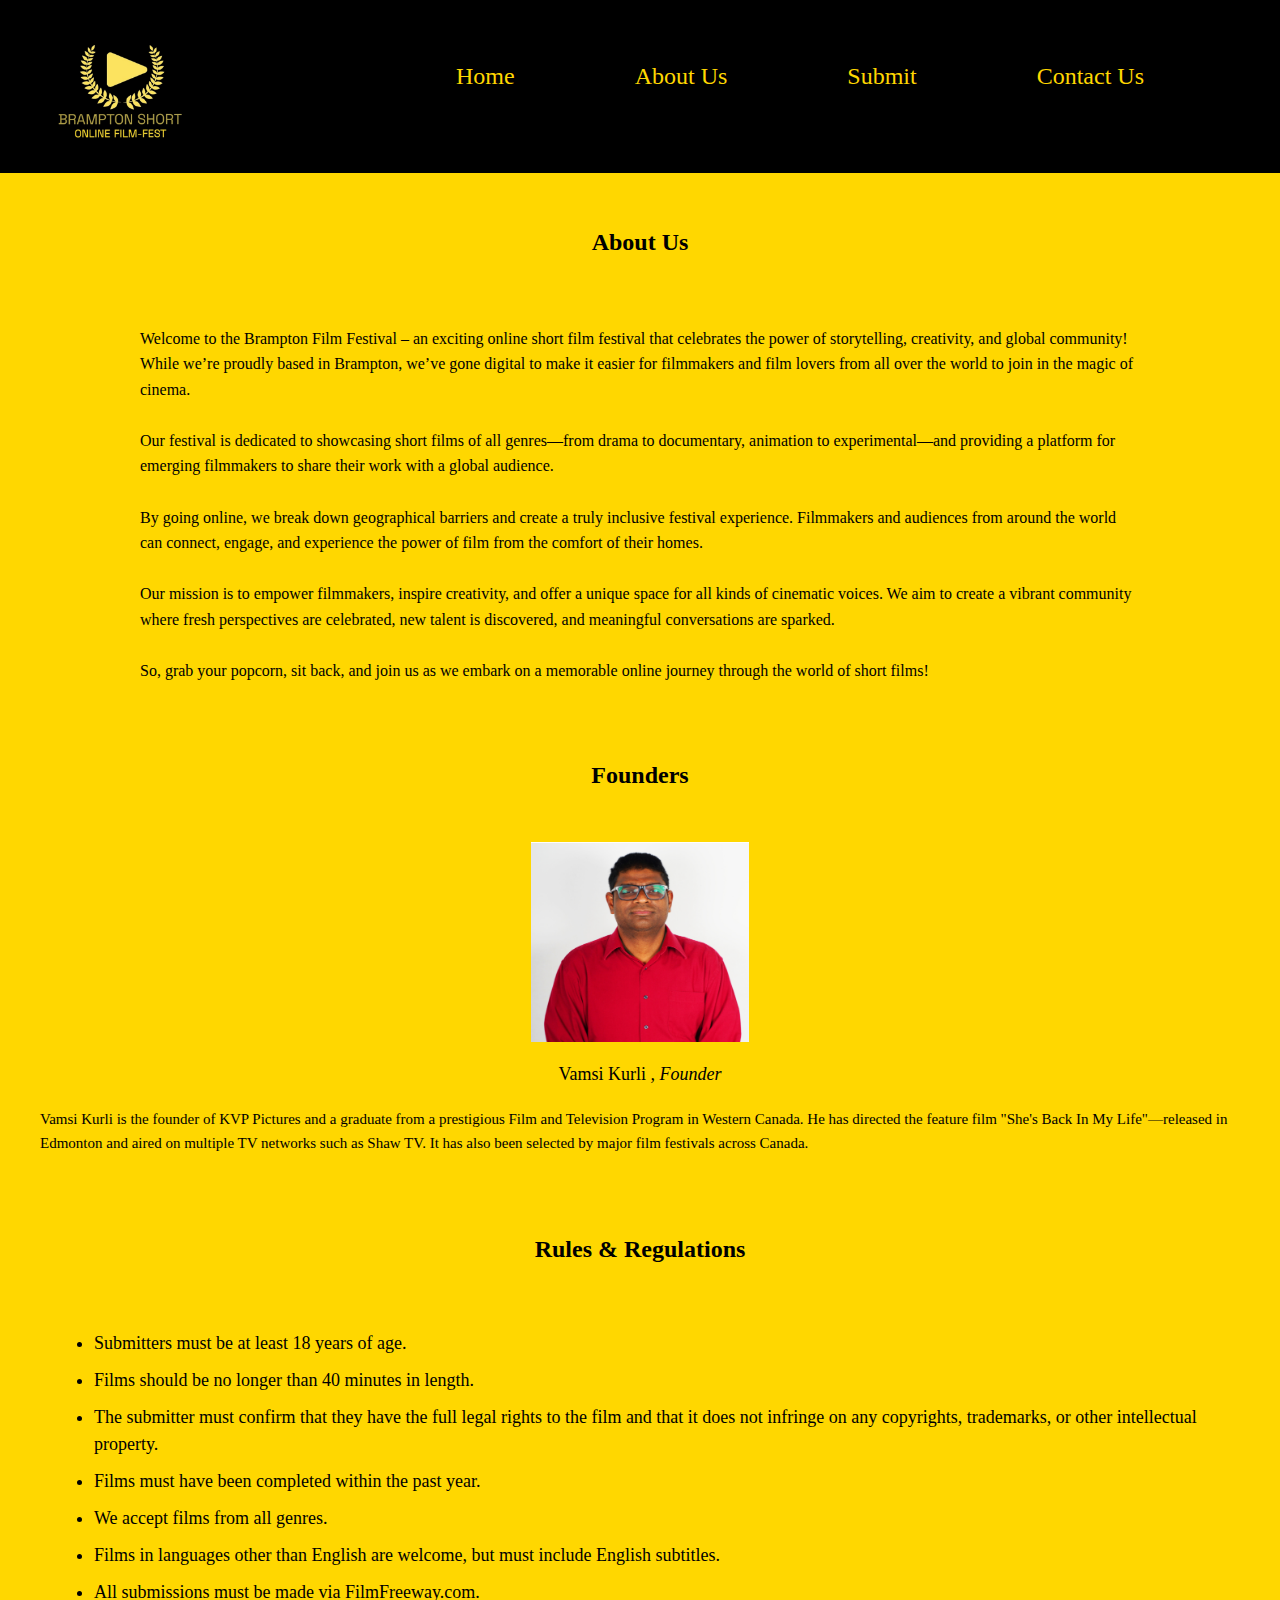
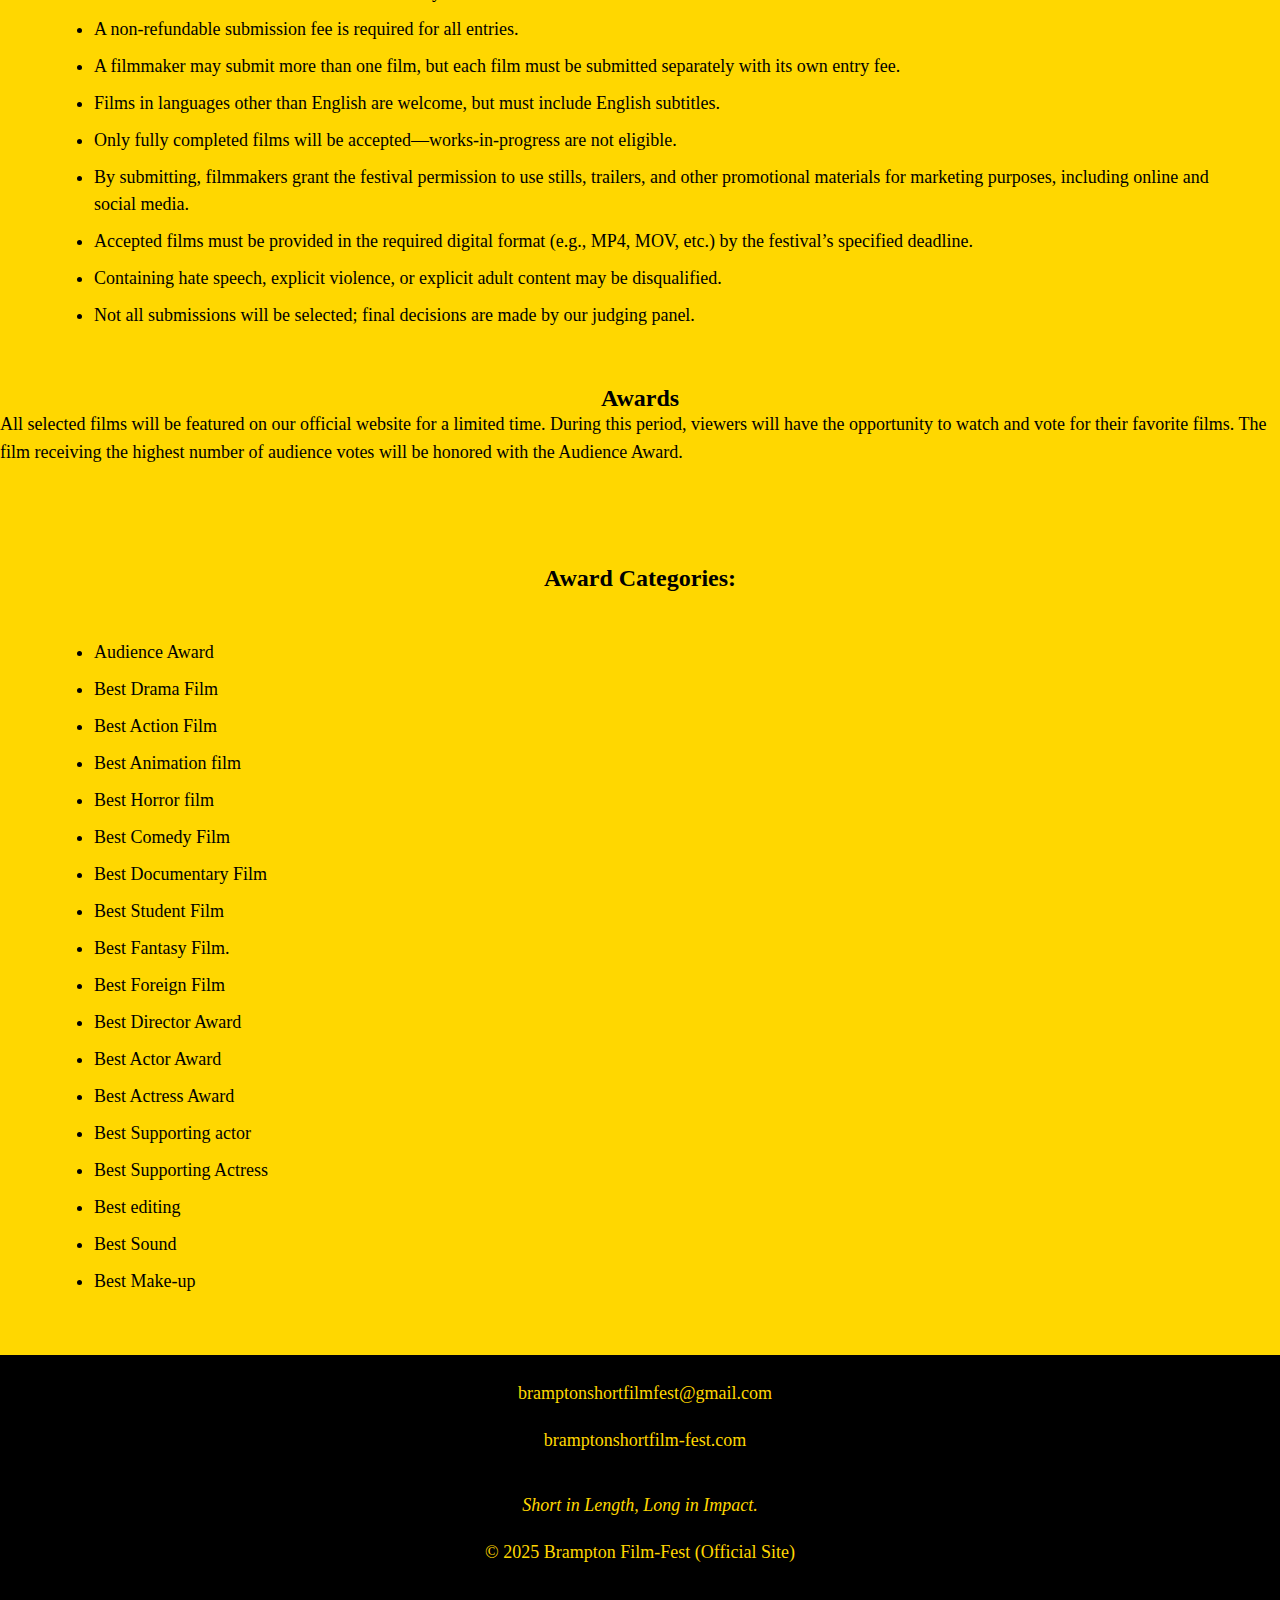
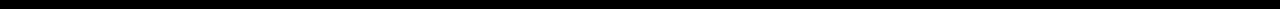
<file: About.html>
<!DOCTYPE html>
<html lang="en">

<head>
  <title>VK Creatives (official site)</title>
  <meta charset="utf-8" />
  <meta name="author" content="Vamsi Kurli" />
  <meta name="description" content="VK Creatives (official website)" />
  <meta name="keywords" content="HTML,CSS,Feature film, film festival" />
  <meta name="viewport" content="width=device-width, initial-scale=1.0" />

  <link rel="stylesheet" href="https://cdnjs.cloudflare.com/ajax/libs/font-awesome/6.7.2/css/all.min.css"
    crossorigin="anonymous" referrerpolicy="no-referrer" />
  <link href="Stylesheet/stylesheet2.css" rel="stylesheet" type="text/css" />
  <link rel="stylesheet" href="https://fonts.googleapis.com/css2?family=Lobster" />

  <style>
    @media only screen and (max-width: 768px) {
      .Header1 {
        flex-direction: column;
        align-items: flex-start;
        padding: 10px;
        gap: 10px;
      }

      .mainslogan {
        position: relative;
        top: -30px;
        font-size: 16px;
      }

      .Header1-top {
        display: flex;
        align-items: center;
        justify-content: space-between;
        width: 100%;
      }

      .hamburger {
        display: block !important;
        background: none;
        border: 2px solid #FFD700;
        border-radius: 5px;
        font-size: 28px;
        color: #FFD700;
        cursor: pointer;
        padding: 5px 10px;
      }

      .mobilenav {
        display: none;
        flex-direction: column;
        gap: 10px;
        width: 100%;
        background-color: #ffd702;
        padding: 10px;
        border-radius: 10px;
        margin-top: 0px;
      }

      .mobilenav.expanded {
        display: flex;
      }

      .programicons a {
        font-size: 18px;
        display: block;
        padding: 10px;
        color: black;
        text-decoration: none;
      }

      .contactext {
        font-size: 24px;
        padding: 10px;
      }

      .aboutparagraph {
        padding: 15px;
        font-size: 16px;
      }

      .founders {
        flex-direction: column;
        align-items: center;
        gap: 30px;
        padding: 20px;
      }

      .vamsinfo img {
        width: 90%;
        max-width: 300px;
        height: auto;
      }

      .founderinfo3 {
        font-size: 14px;
        padding: 10px;
        text-align: center;
      }

      .aboutlogo img {
        width: 150px;
        height: auto;
      }
    }

    .hamburger {
      display: none;
    }

    body {
      margin: 0;
      padding: 0;
      overflow-x: hidden;
    }

    .indexContainer,
    .Header1,
    .Header1-top,
    .mobilenav,
    .aboutcontainer,
    .footer {
      max-width: 100vw;
      box-sizing: border-box;
    }

    img {
      max-width: 100%;
      height: auto;
    }
  </style>

  <script>
    function toggleMenu() {
      var nav = document.getElementById("mnav");
      nav.classList.toggle("expanded");
      console.log("Menu toggled");
    }

    // Ensure the script runs after the page loads
    document.addEventListener("DOMContentLoaded", function () {
      console.log("Page loaded");
      var hamburger = document.querySelector(".hamburger");
      if (hamburger) {
        hamburger.addEventListener("click", function (e) {
          e.preventDefault();
          toggleMenu();
        });
      }
    });
  </script>
</head>

<body>
  <div class="indexContainer">
    <div class="Header1 mobileView">
      <div class="Header1-top">
        <img class="mainlogo" alt="" src="Images/Logo 3.2.png" width="200" height="100" />
        <!--        <p class="mainslogan">Brampton Short Film-Fest</p>-->
        <button class="hamburger">
          <i class="fas fa-bars"></i>
        </button>
      </div>


      <nav id="mnav" class="Header1 Nav mobilenav">
        <div class="programicons"><a href="index.html">Home</a></div>
        <div class="programicons"><a href="About.html">About Us</a></div>
        <div class="programicons"><a href="Submit.html">Submit</a></div>
        <div class="programicons"><a href="Contact.html">Contact Us</a></div>
      </nav>
    </div>

    <div class="aboutcontainer">
      <h4>About Us</h4>
      <div class="aboutparagraph">
        <p>
          Welcome to the Brampton Film Festival – an exciting online short
          film festival that celebrates the power of storytelling, creativity,
          and global community! While we’re proudly based in Brampton, we’ve
          gone digital to make it easier for filmmakers and film lovers from
          all over the world to join in the magic of cinema.<br /><br />
          Our festival is dedicated to showcasing short films of all
          genres—from drama to documentary, animation to experimental—and
          providing a platform for emerging filmmakers to share their work
          with a global audience.<br /><br />
          By going online, we break down geographical barriers and create a
          truly inclusive festival experience. Filmmakers and audiences from
          around the world can connect, engage, and experience the power of
          film from the comfort of their homes.<br /><br />
          Our mission is to empower filmmakers, inspire creativity, and offer
          a unique space for all kinds of cinematic voices. We aim to create a
          vibrant community where fresh perspectives are celebrated, new
          talent is discovered, and meaningful conversations are sparked.<br /><br />
          So, grab your popcorn, sit back, and join us as we embark on a
          memorable online journey through the world of short films!
        </p>
      </div>

      <h4 class="foundersheader">Founders</h4>

      <div class="founders">
        <div class="vamsinfo">
          <div class="founderpic"> <img src="Images/Founders/Vamsi.png" alt="Vamsi Kurli" /> </div>
          <p>Vamsi Kurli <i> , Founder</i></p>
          <p class="founderinfo3">
            Vamsi Kurli is the founder of KVP Pictures and a graduate from a
            prestigious Film and Television Program in Western Canada. He has
            directed the feature film "She's Back In My Life"—released in
            Edmonton and aired on multiple TV networks such as Shaw TV. It has
            also been selected by major film festivals across Canada.
          </p>
        </div>

        <!--        <div class="vamsinfo">-->
        <!--          <img src="Images/Founders/Vamsi.png" alt="Vamsi Kurli" />-->
        <!--          <p>Vamsi Kurli</p>-->
        <!--          <p class="founderinfo3">-->
        <!--            Vamsi Kurli is the founder of KVP Pictures and a graduate from a-->
        <!--            prestigious Film and Television Program in Western Canada. He has-->
        <!--            directed the feature film "She's Back In My Life"—released in-->
        <!--            Edmonton and aired on multiple TV networks such as Shaw TV. It has-->
        <!--            also been selected by major film festivals across Canada.-->
        <!--          </p>-->
        <!--        </div>-->

        <!--        <div class="vamsinfo">-->
        <!--          <img src="Images/Founders/Vamsi.png" alt="Vamsi Kurli" />-->
        <!--          <p>Vamsi Kurli</p>-->
        <!--          <p class="founderinfo3">-->
        <!--            Vamsi Kurli is the founder of KVP Pictures and a graduate from a-->
        <!--            prestigious Film and Television Program in Western Canada. He has-->
        <!--            directed the feature film "She's Back In My Life"—released in-->
        <!--            Edmonton and aired on multiple TV networks such as Shaw TV. It has-->
        <!--            also been selected by major film festivals across Canada.-->
        <!--          </p>-->
        <!--        </div>-->
      </div>

      <div class="rulescontainer">
        <h4 class="rulesheader">Rules & Regulations</h4>
      </div>

      <div class="rules">
        <li>Submitters must be at least 18 years of age.</li>
        <li>Films should be no longer than 40 minutes in length.</li>
        <li>The submitter must confirm that they have the full legal rights to the film and that it does not
          infringe
          on
          any copyrights, trademarks, or other intellectual property.</li>
        <li>Films must have been completed within the past year.</li>
        <li>We accept films from all genres.</li>
        <li>Films in languages other than English are welcome, but must include English subtitles.</li>
        <li>All submissions must be made via FilmFreeway.com.</li>
        <li>A non-refundable submission fee is required for all entries.</li>
        <li>A filmmaker may submit more than one film, but each film must be submitted separately with its own entry
          fee.</li>
        <li>Films in languages other than English are welcome, but must include English subtitles.</li>
        <li>Only fully completed films will be accepted—works-in-progress are not eligible.</li>
        <li>By submitting, filmmakers grant the festival permission to use stills, trailers, and other promotional
          materials for marketing purposes, including online and social media. </li>
        <li>Accepted films must be provided in the required digital format (e.g., MP4, MOV, etc.) by the
          festival’s
          specified deadline.</li>
        <li>Containing hate speech, explicit violence, or explicit adult content may be disqualified.</li>
        <li>Not all submissions will be selected; final decisions are made by our judging panel.</li>
      </div>
    </div>

    <div class="rulescontainer">
      <h4 class="rulesheader">Awards</h4>
      <p id="aboutparagraph">All selected films will be featured on our official website for a limited time. During this period, viewers
        will have the opportunity to watch and vote for their favorite films. The film receiving the highest number of
        audience votes will be honored with the Audience Award.</p>
    </div>

    <h4>Award Categories:</h4>

    <div class="rules">
      <li>Audience Award</li>
      <li>Best Drama Film</li>
      <li>Best Action Film</li>
      <li>Best Animation film</li>
      <li>Best Horror film</li>
      <li>Best Comedy Film</li>
      <li>Best Documentary Film</li>
      <li>Best Student Film</li>
      <li>Best Fantasy Film.</li>
      <li>Best Foreign Film</li>
      <li>Best Director Award</li>
      <li>Best Actor Award </li>
      <li>Best Actress Award </li>
      <li>Best Supporting actor</li>
      <li>Best Supporting Actress</li>
      <li>Best editing </li>
      <li>Best Sound</li>
      <li>Best Make-up</li>
    </div>
  </div>



  <!--      <div class="aboutlogo">-->
  <!--        <img src="Images/Logo 3.2.png" width="100" height="100" />-->
  <!--      </div>-->
  <!--    </div>-->

  <footer class="footer">
    <div class="contactContainer">
      <!--          <img-->
      <!--            class="footericons"-->
      <!--            src="Images/Nav Icons/Email Icon.png"-->
      <!--            alt="email icon"-->
      <!--            width="40"-->
      <!--            height="30"-->
      <!--          />-->
      <p>bramptonshortfilmfest@gmail.com</p>
    </div>
    <div class="contactContainer">
      <!--          <img-->
      <!--            class="footericons"-->
      <!--            src="Images/Nav Icons/telephone_1104586.png"-->
      <!--            alt="telephone icon"-->
      <!--            width="40"-->
      <!--            height="30"-->
      <!--          />-->

    </div>
    <div class="contactContainer">
      <!--          <img-->
      <!--            class="footericons"-->
      <!--            src="Images/Nav Icons/world-wide-web.png"-->
      <!--            alt="web icon"-->
      <!--            width="40"-->
      <!--            height="30"-->
      <!--          />-->
      <p>bramptonshortfilm-fest.com</p>
    </div>
    <i>
      <p>Short in Length, Long in Impact.</p>
    </i>
    <p>&copy; 2025 Brampton Film-Fest (Official Site)</p>
  </footer>
  </div>
</body>

</html>
</file>
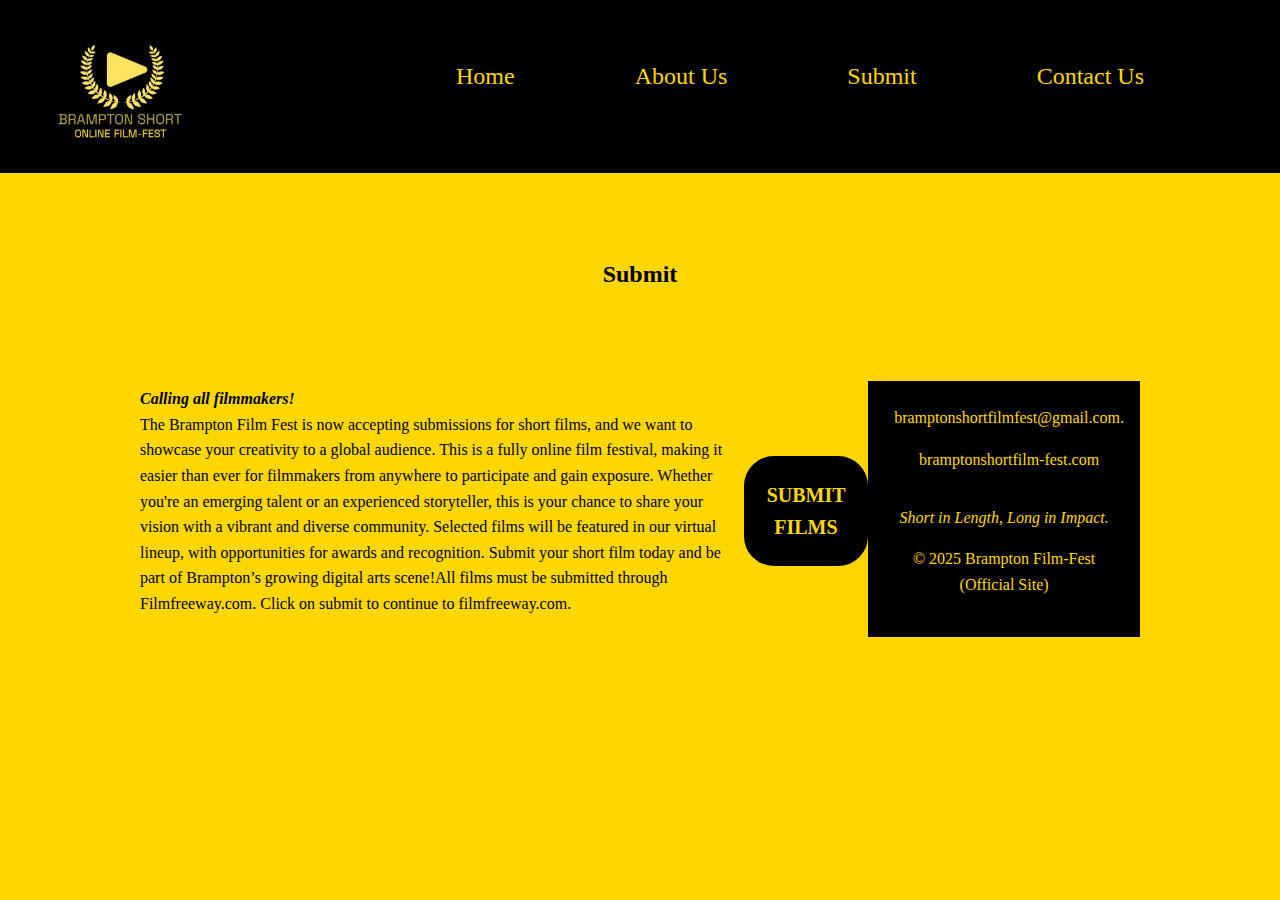
<file: Submit.html>
<!DOCTYPE html>
<html lang="en">

<head>
  <title>Brampton Short Film-Fest (official site)</title>
  <meta charset="utf-8" />
  <meta name="author" content="Vamsi Kurli" />
  <meta name="description" content="VK Creatives (official website)" />
  <meta name="keywords" content="HTML,CSS,Feature film, film festival" />
  <meta name="viewport" content="width=device-width, initial-scale=1.0" />

  <link rel="stylesheet" href="https://cdnjs.cloudflare.com/ajax/libs/font-awesome/6.7.2/css/all.min.css"
    crossorigin="anonymous" referrerpolicy="no-referrer" />
  <link href="Stylesheet/stylesheet2.css" rel="stylesheet" type="text/css" />
  <link rel="stylesheet" href="https://fonts.googleapis.com/css2?family=Lobster" />

  <style>
    @media only screen and (max-width: 768px) {
      .Header1 {
        flex-direction: column;
        align-items: flex-start;
        padding: 10px;
        gap: 10px;
      }

      .submitcontainer {
        display: flex;
        flex-direction: column;
        align-items: center;
        padding: 0 15px;
        box-sizing: border-box;
      }

      .mainslogan {
        position: relative;
        top: -30px;
        font-size: 16px;
      }

      .Header1-top {
        display: flex;
        align-items: center;
        justify-content: space-between;
        width: 100%;
      }

      /*.hamburger {*/
      /*  display: block !important;*/
      /*  background: none;*/
      /*  border: none;*/
      /*  font-size: 28px;*/
      /*  color: black;*/
      /*  cursor: pointer;*/
      /*}*/

      .hamburger {
        display: block !important;
        background: none;
        border: 2px solid #FFD700;
        border-radius: 5px;
        font-size: 28px;
        color: #FFD700;
        cursor: pointer;
        padding: 5px 10px;
      }

      .mobilenav {
        display: none;
        flex-direction: column;
        gap: 10px;
        width: 100%;
        background-color: yellow;
        padding: 10px;
        border-radius: 10px;
        margin-top: 0px;
      }

      .mobilenav.expanded {
        display: flex;
      }

      .programicons a {
        font-size: 18px;
        display: block;
        padding: 10px;
        color: black;
        text-decoration: none;
      }

      .contactext {
        font-size: 24px;
        padding: 10px;
        text-align: center;
      }

      .submitparagraph,
      .submitlogan {
        padding: 15px;
        font-size: 16px;
        text-align: left;
      }

      .submitbutton {
        position: static !important;
        margin: 20px auto !important;
        display: block !important;
        text-align: center !important;
        width: 80%;
        max-width: 300px;
      }


    }
    .hamburger {
      display: none;
    }



    body {
      margin: 0;
      padding: 0;
      overflow-x: hidden;
    }

    .indexContainer,
    .Header1,
    .Header1-top,
    .mobilenav,
    .submitcontainer,
    .footer {
      max-width: 100vw;
      box-sizing: border-box;
    }

    img {
      max-width: 100%;
      height: auto;
    }
  </style>

  <script>
    function toggleMenu() {
      var nav = document.getElementById("mnav");
      nav.classList.toggle("expanded");
    }
  </script>
</head>

<body>
  <div class="indexContainer">
    <div class="Header1 mobileView">
      <div class="Header1-top">
        <img class="mainlogo" alt="" src="Images/Logo 3.2.png" width="200" height="100" />
        <!--        <p class="mainslogan">Brampton Short Film-Fest</p>-->
        <button class="hamburger" onclick="toggleMenu()">
          <i class="fas fa-bars"></i>
        </button>
      </div>


      <nav id="mnav" class="Header1 Nav mobilenav">
        <div class="programicons"><a href="index.html">Home</a></div>
        <div class="programicons"><a href="About.html">About Us</a></div>
        <div class="programicons"><a href="Submit.html">Submit</a></div>
        <div class="programicons"><a href="Contact.html">Contact Us</a></div>
      </nav>
    </div>


    <div class="submitcontainer">
      <h4>Submit</h4>
      <div class="submitparagraph">
        <p>
          <i><b>Calling all filmmakers!</b></i> <br> The Brampton Film Fest is now accepting
          submissions for short films, and we want to showcase your creativity
          to a global audience. This is a fully online film festival, making
          it easier than ever for filmmakers from anywhere to participate and
          gain exposure. Whether you're an emerging talent or an experienced
          storyteller, this is your chance to share your vision with a vibrant
          and diverse community. Selected films will be featured in our
          virtual lineup, with opportunities for awards and recognition.
          Submit your short film today and be part of Brampton’s growing
          digital arts scene!All films must be submitted through Filmfreeway.com. Click on submit
          to continue to filmfreeway.com.
        </p>

         <div class="submitparagraph">
        <p>
          
        </p>


        <a href="https://filmfreeway.com" class="submitbutton">SUBMIT FILMS</a>
      </div>

      <footer class="footer">
        <div class="contactContainer">
          <!--          <img-->
          <!--            class="footericons"-->
          <!--            src="Images/Nav Icons/Email Icon.png"-->
          <!--            alt="email icon"-->
          <!--            width="40"-->
          <!--            height="30"-->
          <!--          />-->
          <p>bramptonshortfilmfest@gmail.com.</p>
        </div>
        <div class="contactContainer">
          <!--          <img-->
          <!--            class="footericons"-->
          <!--            src="Images/Nav Icons/telephone_1104586.png"-->
          <!--            alt="telephone icon"-->
          <!--            width="40"-->
          <!--            height="30"-->
          <!--          />-->
        
        </div>
        <div class="contactContainer">
          <!--          <img-->
          <!--            class="footericons"-->
          <!--            src="Images/Nav Icons/world-wide-web.png"-->
          <!--            alt="web icon"-->
          <!--            width="40"-->
          <!--            height="30"-->
          <!--          />-->
          <p>bramptonshortfilm-fest.com</p>
        </div>
        <i> <p>Short in Length, Long in Impact.</p> </i>
        <p>&copy; 2025 Brampton Film-Fest (Official Site)</p>
      </footer>

    </div>
</body>


</html>
</file>
<file: Stylesheet/stylesheet2.css>
body {
  background-color:#FFD700;
  font-family: "Merriweather", serif;
  font-size: 16px;
  line-height: 1.6;
  color:black;
  margin: 0;
  padding: 0;
  overflow-x: hidden;
  box-sizing: border-box;

}

*, *:before, *:after {
  box-sizing: inherit;
}

.hidden {
  display: none;
}

a:link {
  color:#FFD700 ;
  text-decoration: none;
}

a:visited {
  color:#FFD700 ;
}

a:hover {
  color: #ffffff;
  text-decoration: none;
}

a:active {
  color: blue;
}

.vamsinfo {
  text-align: center;
  width: 100%;
}

.vamsinfo img {
  display: block;
  margin: 0 auto;
  max-width: auto;

  height: 200px;

}
.rules {
  position: relative;
  top: 10px;
  left: 30px;
  margin-bottom: 70px;
}

.rules li {
  margin-bottom: 10px;
  margin-left: 5%;
  margin-right: 5%;
  line-height: 1.5;
}

#submitslogan {
  text-align: center;
  font-size: 30px;
  font-weight: bold;
  position: relative;
  top:-60px;
}

.Mainslogan {
  position: relative;
  margin: 2rem auto;
  color: black;
  font-size: 1.5rem;
  text-align: center;
  align-content: center;
  width: 90%;
  max-width: 800px;
}

.founders {
  display: flex;
  flex-wrap: wrap;
  justify-content: center;
  gap: 2rem;
  text-align: center;
  position: relative;
  margin-top: 3rem;
  width: 100%;
  max-width: 1200px;
  margin-left: auto;
  margin-right: auto;
}

.foundersheader {
  text-align: center;
  margin-top: 40px;
  position: relative;
  top: 0;
}

.rulesheader {
  text-align: center;
  margin-top: 80px;
  position: relative;
  top: 40px;
}

.homeimageinfo {
  text-align: center;
  width: 90%;
  max-width: 1000px;
  position: relative;
  bottom: 0;
  left: 0;
  right: 0;
  margin: 0 auto;
  color:black;
  align-content: center;
}

.homepageslogan {
  color:black;
}

.founderinfo3 {
  text-align: left;
  font-size: 15px;
}

  .submitbutton {
    background-color: black;
    border: 3px solid black;
    color: #FFD700;
    padding: 20px 20px;
    text-align: center;
    cursor: pointer;
    font-size: 20px;
    font-family: "Merriweather", serif;
    font-weight: bold;
    border-radius: 30px;
    text-decoration: none;
    transition: background-color 0.3s, color 0.3s, transform 0.2s;
  }

}

.submitbutton:hover {
  background-color: #FFD700;
  color: black;
  transform: scale(1.05);
}


.button {
  background-color: black;
  border: 3px solid black;
  color: #FFD700;
  padding: 3rem 5rem;
  text-align: center;
  margin: 50px 2px;
  cursor: pointer;
  font-size: 2.5rem;
  font-family: "Merriweather", serif;
  font-weight: bold;
  border-radius: 30px;
  display: inline-block;
  max-width: 100%;
  transition: background-color 0.3s, color 0.3s, transform 0.2s;
}

.button:hover {
  background-color: #FFD700;
  color: black;
  transform: scale(1.05);
}

#homeslogan {
  color:#FFD700;
}

#Button {
  background-color: black;
  border: 3px solid black;
  color: #FFD700;
  padding: 10px 20px;
  text-align: center;
  margin: 4px 2px;
  cursor: pointer;
  font-size: 20px;
  font-family: "Merriweather", serif;
  font-weight: bold;
  border-radius: 30px;
  transition: background-color 0.3s, color 0.3s, transform 0.2s;
}

#Button:hover {
  background-color: #FFD700;
  color: black;
  transform: scale(1.05);
}

.ContactForm {
  color: black;
  position: relative;
  /*border: 3px solid black;*/
  text-align: center;
  padding: 1.5rem;
  margin: 2rem auto;
  width: 95%;
  max-width: 800px;
  border-radius: 10px;
}
.submitparagraph2 {
  text-align: center;
  max-width: 800px;
  margin: 0 auto;
  position: relative;
  top:-90px;
}

.submitbutton {
  display: inline-block;
  margin-top: 20px;
}

.Nav {
  font-size: 20px;
  color: white;
  margin-top: 50px;
}

.contactslogan {
  font-size: 30px;
  color: black;
  text-align: center;
  position: relative;
  top: 20px;
}

.contactparagraph {
  color: Black;
  font-size: 1rem;
  position: relative;
  width: 90%;
  max-width: 800px;
  margin: 1.5rem auto;
  padding: 1rem 0;
}

.aboutparagraph {
  color: black;
  font-size: 1rem;
  position: relative;
  width: 90%;
  max-width: 800px;
  margin: 1.5rem auto;
  padding: 1rem 0;
}

.aboutlogo {
  text-align: center;
  margin-top: 80px;
  margin-bottom: 40px;
}

.submitparagraph {
  color: Black;
  font-size: 1rem;
  width: 90%;
  max-width: 800px;
  margin: 1.5rem auto;
  padding: 1rem 0;
  display: flex;
  justify-content: center; /* centers horizontally */
  align-items: center;
}

.submitcontainer {
  /*border: 3px solid black;*/
  margin-top: 50px;
  display: flex;
  flex-direction: column;
}

.aboutcontainer {
  margin-top: 50px;
}

.submitlogan {
  font-size: 30px;
  color: black;
  text-align: center;
  position: relative;
  top: 40px;
  margin-bottom: 60px;
}

.contactext {
  text-align: center;
  border: 3px solid white;
  color: black;
  font-size: 30px;
  background-color:#FFD700 ;
  position: relative;
  top: 30px;
  border-radius: 30px;
}

.Header1 {
  display: flex;
  font-size: 1.5rem;
  justify-content: flex-end;
  align-items: center;
  background-color: BLACK;
  color:#FFD700;
  margin: 0;
  margin-top: 0;
  margin-bottom: 20px;
  margin-right: 0;
  border-radius: 0px;
  position: relative;
  width: 100%;
  /*max-width: 1200px;*/
  padding: 0.5rem;

}

.contactustext {
  font-size: 2rem;
  text-align: center;
  margin: 1.5rem auto;
  width: 100%;
}



.indexContainer {
  /*border:3px solid black;*/


}



.homepageinfo {
  color:black;
  margin-top: 100px;
  width: 90%;
  max-width: 800px;
  margin-left: auto;
  margin-right: auto;
  position: relative;
  left: 0;
  }

.homepageinfo2 {
  color:black;
  margin-top: 20px;
  width: 90%;
  max-width: 800px;
  margin-left: auto;
  margin-right: auto;
  position: relative;
  left: 0;
}

#homepageinfo2 {
   color:black;
  margin-top: 20px;
  width: 90%;
  max-width: 800px;
  margin-left: auto;
  margin-right: auto;
  position: relative;
  left: 0;
  top:-100px;
}

.homeinfo {
  margin-bottom: 10px;
}

.homeinfo {
  margin: 10px;
}

.mainslogan {
  position: relative;
  margin: 1rem 0;
  font-size: 1.5rem;
  width: 100%;
  text-align: center;
}

.ContactForm div {
  margin-bottom: 20px;
}

.ContactForm label {
  display: block;
  margin-bottom: 5px;
}

#firstnametext, #lastnametext, #emailtext, #phonenumbertext {
  margin-top: 0.5rem;
  padding: 0.75rem;
  width: 90%;
  max-width: 400px;
  border: 1px solid #333;
  border-radius: 5px;
  font-size: 1rem;
}

footer {
  text-align: center;
  background-color: black;
  color:#FFD700;
  /*border: 2px solid white;*/
  margin-top: 1rem;
  padding: 1.5rem 1rem;
  width: 100%;
}

.servicesflexbox {
  color: white;
  text-align: left;
}

.contactinfo {
  color: black;
  text-align: center;
  display: flex;
  justify-content: space-evenly;
  border: 3px solid black;
  margin-top: 50px;
}

.servicesicons {
  display: flex;
  justify-content: space-evenly;
  height: 150px;
  width: 250px;
}

#messageinput {
  width: 90%;
  max-width: 400px;
  height: 150px;
  margin-top: 0.5rem;
  padding: 0.75rem;
  border: 1px solid #333;
  border-radius: 5px;
  font-size: 1rem;
  resize: vertical;
}

#contactinfo2 {
  position: relative;
  top: 30px;
}

.icons {
  text-align: center;
}

.servicespara {
  font-size: 10px;
}

h3 {
  text-align: right;
  color: white;
  font-size: 70px;
}

.homeimage {
  display: block;
  justify-content: center;
  position: relative;
  top: 30px;
  margin-top: 10px;
}

.rulescontainer {
  position: relative;
  top: -60px;;
}

.homeimage2 {
  position: relative;
  right: 0px;
  width: 100%;
  display: block;
  /* margin-bottom: 70px; */
  /*border: 3px solid white;*/
}

.container {
  display: inline-block;
  padding: 20px;
  justify-content: center;
  color: White;
}

.image {
  border: 2px solid white;
  margin-bottom: 20px;
  border-radius: 30%;
  text-align: center;
}

.title {
  font-size: 20px;
  font-weight: bold;
  margin: 10px 0;
  font-family: "Trebuchet MS", sans-serif;
  color: white;
}

.description {
  max-width: 400px;
  margin: 0 auto;
  font-size: 16px;
  line-height: 1.5;
  font-family: "Arial", sans-serif;
  color: white;
}

img {
  margin-top: 20px;
  margin-bottom: 20px;
  max-width: 100%;
  height: auto;
  display: block;
}

h2 {
  font-size: 2rem;
  text-align: center;
  color: black;
  border: 3px solid white;
  padding: 10px;
  border-radius: 30px;
  width: 90%;
  max-width: 500px;
  margin: 0 auto;
  background-color: white;
}

h4 {
  font-size: 1.5rem;
  text-align: center;
}

.mnav {
  text-align: right;
  padding: 10px;
  margin: 30px;
  font-size: 30px;
  display: flex;
  justify-content: space-between;
  border: 3px solid black;
}

.Header1 {
  display: flex;
  align-items: center;
  justify-content: flex-end;
}

/* The container <div> - needed to position the dropdown content */
.dropdown {
  position: relative;
  display: flex;
}

/* Dropdown Content (Hidden by Default) */
.dropdown-content {
  display: none;
  position: absolute;
  top: 40px;
  background-color: #f9f9f9;
  min-width: 160px;
  box-shadow: 0px 8px 16px 0px rgba(0, 0, 0, 0.2);
  z-index: 1;
  font-size: medium;
}

/* Links inside the dropdown */
.dropdown-content a {
  color: black;
  padding: 12px 16px;
  text-decoration: none;
  display: block;
}

/* Change color of dropdown links on hover */
.dropdown-content a:hover {
  background-color: wheat;
}

/* Show the dropdown menu on hover */
.dropdown:hover .dropdown-content {
  display: block;
}

/* Change the background color of the dropdown button when the dropdown content is shown */
.dropdown:hover .dropbtn {
  background-color: #3e8e41;
}

h1 {
  font-size: 20px;
  text-align: center;
  position: relative;
  top: 40px;
  color: white;
  text-align: center;
}

hr.new4 {
  border-top: 10px solid white;
}

.hr.new5 {
  border-top: 10px solid white;
  position: relative;
  top: 30px;
}

hr.new3 {
  border-top: 6px dashed white;
}

hr.new4 {
  border-top: 3px dashed black;
}

.homepageicons {
  font-size: medium;
  color: white;
}

.footericons {
  margin-top: 0 !important;
  margin-bottom: 0 !important;
}

.programicons {
  padding-right: 60px;
  margin-right: 60px; /* Change this value to adjust the gap between navigation items */
}

.mainlogo {
  margin-left: 20px; /* Added margin to move logo to the right */
}

.programicons a {
  text-decoration: none;
  color: #FFD700;
}

.contactContainer {
  display: flex;
  justify-content: center;
}

.contactContainer p {
  margin-top: 0 !important;
  margin-left: 10px;
}

/* Responsive styles for mobile devices */
@media only screen and (max-width: 768px) {
  /* General styles */
  body {
    font-size: 16px;
  }

  img {
    max-width: 100%;
    height: auto;
  }


  .submitbutton:hover {
    background-color: #FFD700;
    color: black;
    transform: scale(1.05);
  }
  .submitbutton, #Button {
    width: 70% !important;
    margin: 20px auto !important;
    display: block !important;
    text-align: center !important;
    align-content: center !important;
  }

  /* Header styles */
  .Header1 {
    flex-direction: column;
    align-items: flex-start;
    padding: 10px;
    gap: 10px;
    margin-top: 20px;
  }

  .Header1-top {
    display: flex;
    align-items: center;
    justify-content: space-between;
    width: 100%;
  }

  .mainlogo {
    width: 150px;
    height: auto;

  }

  .mainslogan {
    position: relative;
    top: -30px;

    font-size: 16px;
  }

  /* Hamburger menu */
  .hamburger {
    display: block !important;
    background: none;
    border: 1px solid #FFD700;
    border-radius: 0px;
    font-size: 28px;
    color: #FFD700;
    cursor: pointer;
    padding: 5px 10px;
    z-index: 1001;
    position: relative;
  }

  .mobilenav {
    display: none;
    flex-direction: column;
    gap: 10px;
    width: 100%;
    background-color: #ffd702;
    padding: 10px;
    border-radius: 10px;
    margin-top: 0px;
    z-index: 1000;
    position: relative;
  }

  .mobilenav.expanded {
    display: flex;
  }

  .programicons a {
    font-size: 18px;
    display: block;
    padding: 10px;
    color: black;
    text-decoration: none;
  }

  /* Home page styles */
  .Mainslogan {
    position: static;
    font-size: 24px;
    text-align: center;
    margin: 20px 10px;
    left: 0;
    align-content: center;
  }


  .homepageinfo, .homepageinfo2 {
    width: 90%;
    position: static;
    margin: 20px auto;
    left: 0;
  }

  .homeimage {
    position: static;
    margin: 20px 0;
  }

  .homeimage2 {
    width: 100%;
    height: auto;
    position: static;
  }

  .homeimageinfo {
    width: 100%;
    position: static;
    bottom: 0;
    left: 0;
    text-align: center;

  }

  .homeimageinfo button {
    margin-top: 40px;
  }

  .button {
    padding: 20px 40px;
    font-size: 24px;
    text-align: center;
  }

  /* About page styles */
  .aboutparagraph {
    width: 90%;
    position: static;
    margin: 20px auto;
    left: 0;
  }

  .founders {
    flex-direction: column;
    align-items: center;
    justify-content: center;
    gap: 20px;
    padding: 20px;
    position: static;
    top: 0;
    margin-top: 20px;
  }

  .foundersheader {
    position: static;
    top: 0;
  }


  .vamsinfo {
    text-align: center;
    width: 100%;
  }

  .vamsinfo img {
    display: block;
    margin: 0 auto;
    max-width: 300px;
    width: 90%;
    height: auto;

  }

  .founderinfo3 {
    font-size: 14px;
    padding: 10px;
    text-align: center;
    align-content: center;
  }

  .rules {
    position: static;
    top: 0;
    left: 0;
    padding: 20px;
  }

  .rulesheader {
    position: static;
    top: 0;
  }

  .aboutlogo {
    margin-top: 40px;
  }

  .aboutlogo img {
    width: 150px;
    height: auto;
  }

  /* Contact page styles */
  .contactext {
    font-size: 24px;
    padding: 10px;
  }

  .contactparagraph {
    width: 90%;
    position: static;
    margin: 20px auto;
    left: 0;
  }

  /* Submit page styles */
  .submitparagraph {
    width: 100%;
    position: static;
    margin: 0px auto;
    left: 0;
  }

  /* Footer styles */
  footer {
    margin-top: 40px;
    padding: 20px 10px;
    width: 100%;

  }

  h2 {
    width: 90%;
    font-size: 28px;
    margin: 0 auto;
  }

  h4 {
    font-size: 24px;
  }
}

/* Tablet styles */
@media only screen and (min-width: 769px) and (max-width: 1024px) {
  .homepageinfo, .homepageinfo2, .aboutparagraph, .contactparagraph, .submitparagraph {
    width: 80%;
    left: 10%;
  }

  .homeimageinfo {
    width: 80%;
    left: 10%;
    /*bottom: 300px;*/
  }

  .founders {
    flex-wrap: wrap;
  }

  .vamsinfo {
    flex: 0 0 45%;
  }
}

/* Large screen styles */
@media only screen and (min-width: 1025px) {
  body {
    font-size: 18px;
  }
  
  .button {
    padding: 2rem 4rem;
    font-size: 2rem;
    font-family: "Merriweather", serif;
    font-weight: bold;
    text-align: center;
  }
  
  .homeimageinfo {
    /*bottom: 300px;*/
    max-width: 1200px;
  }
  
  .Mainslogan {
    font-size: 2rem;
    max-width: 1200px;
  }
  
  .contactparagraph, 
  .aboutparagraph, 
  .submitparagraph {
    max-width: 1000px;
  }
}

/* Hamburger menu display control */
.hamburger {
  display: none;
  z-index: 1001;
  position: relative;
}

/* Container sizing */
.indexContainer,
.Header1,
.Header1-top,
.mobilenav,
.aboutcontainer,
.footer {
  max-width: 100vw;
  box-sizing: border-box;

}

/* Ensure mobile nav is always on top */
.mobilenav {
  z-index: 1000;
  position: relative;
}
</file>
